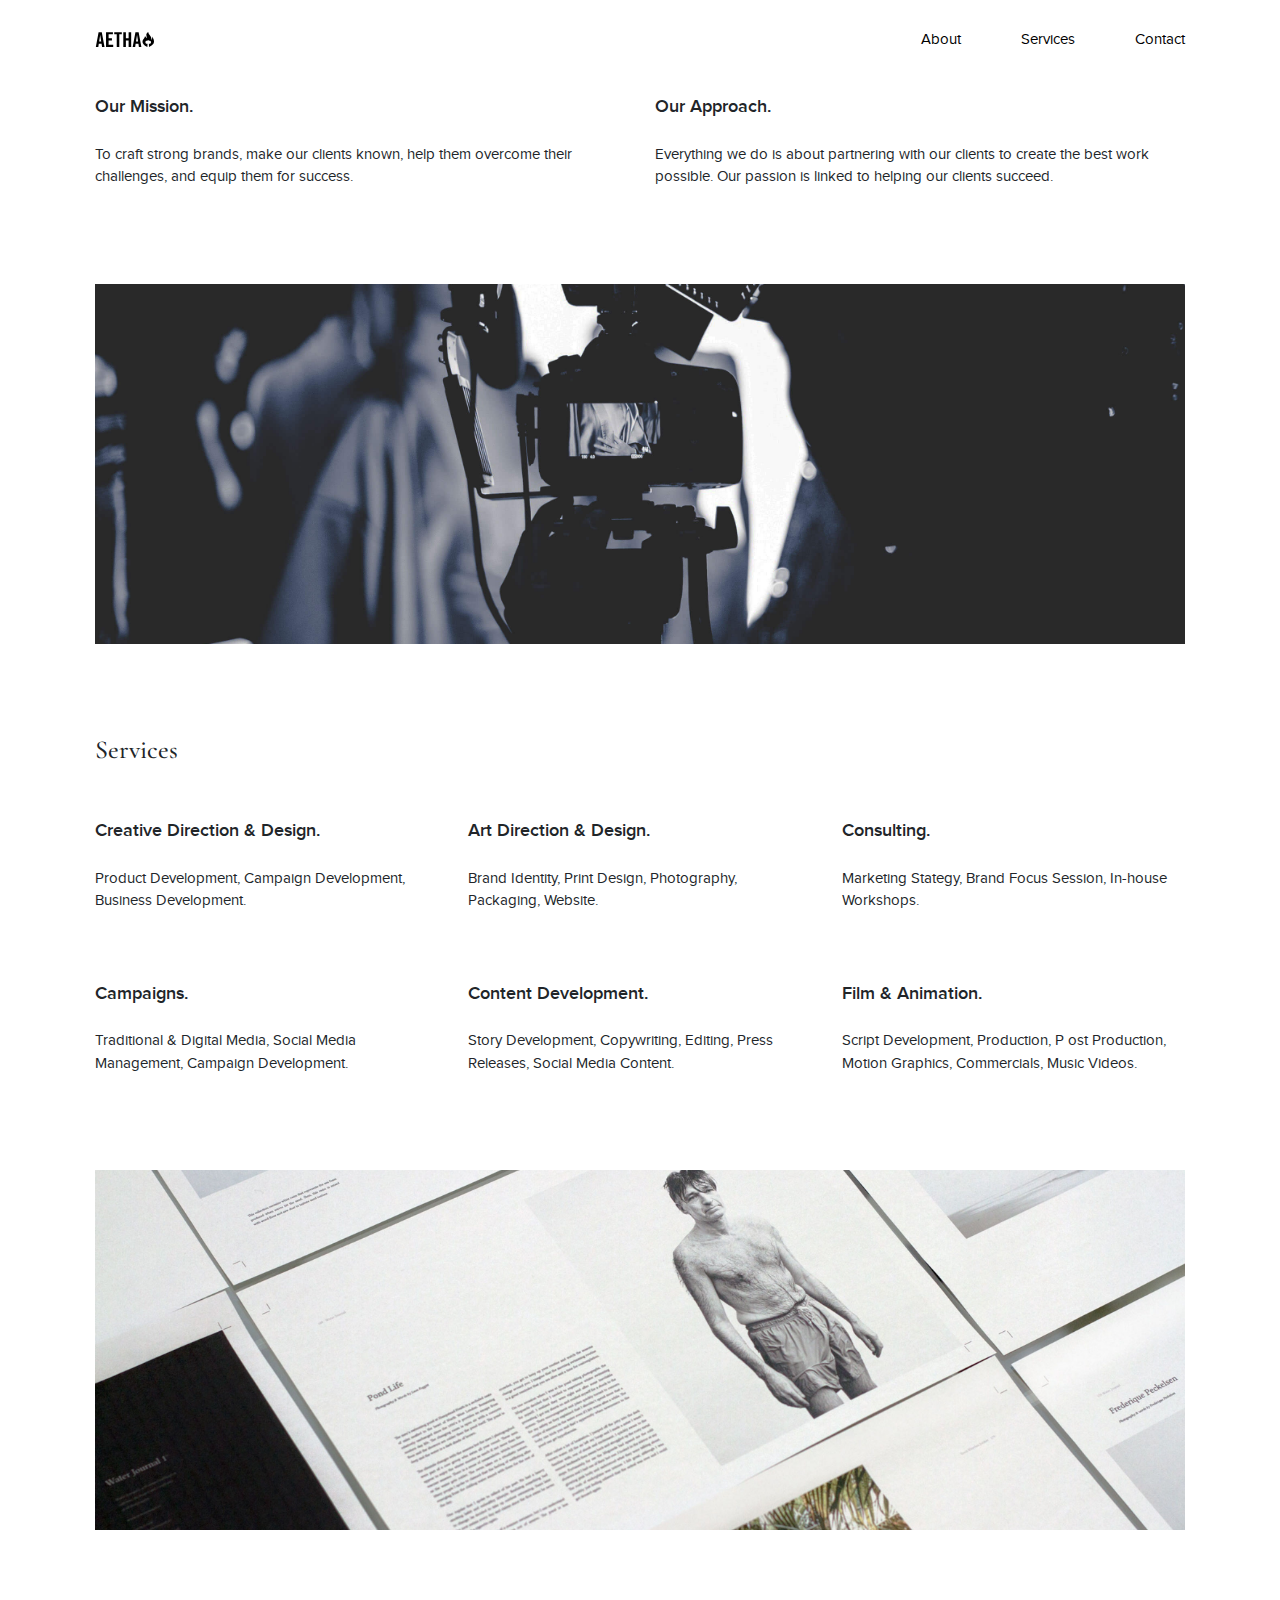
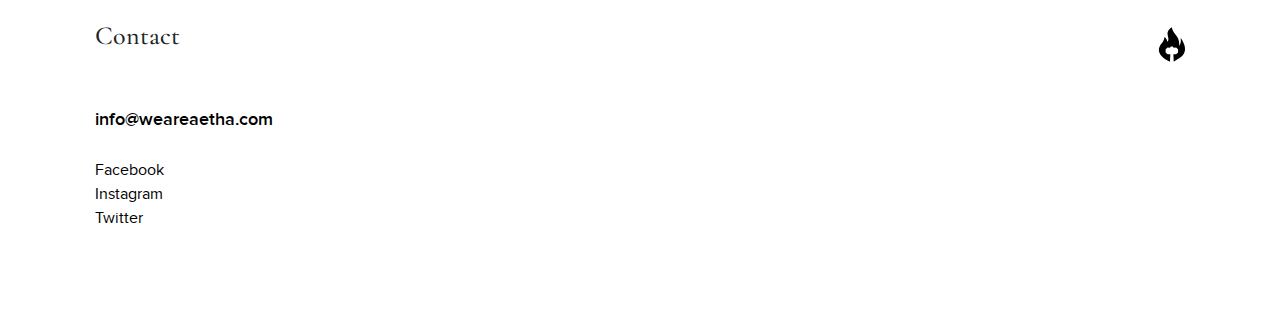
<file: index.html>
<!DOCTYPE html>
<html>
  <head>
    <link rel="stylesheet" href="https://maxcdn.bootstrapcdn.com/bootstrap/4.0.0/css/bootstrap.min.css">
    <link rel="stylesheet" type="text/css" href="css/style.css">
    <link rel="stylesheet" type="text/css" href="css/fonts.css">
    <script src="https://ajax.googleapis.com/ajax/libs/jquery/3.3.1/jquery.min.js"></script>
    <script src="js/main.js"></script>
    <link rel="shortcut icon" href="/images/favicon.ico" />
    <meta charset="utf-8">
    <meta name="viewport" content="width=device-width, initial-scale=1.0">
    <meta name='og:image' content='images/social.jpg'>
    <title>We Are Aetha.</title>
  </head>
  <body>

    <nav class="navbar navbar-expand-lg navbar-light fixed-top">
      <div class="container">
        <a href="#" class="navbar-brand"><img src="images/type.svg" /></a>
        <ul class="navbar-nav ml-auto desktop">
          <li class="nav-item">
            <a class="nav-link" href="#about">About</a>
          </li>
          <li class="nav-item">
            <a class="nav-link" href="#services">Services</a>
          </li>
          <li class="nav-item">
            <a class="nav-link" href="#contact">Contact</a>
          </li>
        </ul>
        <ul class="navbar-nav ml-auto mobile">
          <li class="nav-item">
            <a class="nav-link" href="#about">About</a>
          </li>
          <li class="nav-item">
            <a class="nav-link" href="#services">Services</a>
          </li>
          <li class="nav-item">
            <a class="nav-link" href="#contact">Contact</a>
          </li>
        </ul>
      </div>
    </nav>

    <div class="container">
      <div id="about" class="section m-80">
        <h3 class="title">About</h3>
        <!-- <hr /> -->
        <div class="row">
          <div class="col-md-6">
            <h5 class="sub-title">Our Mission.</h5>
            <p>To craft strong brands, make our clients known, help them overcome their challenges, and equip them for success.</p>
          </div>
          <div class="col-md-6 last">
            <h5 class="sub-title">Our Approach.</h5>
            <p>Everything we do is about partnering with our clients to create the best work possible. Our passion is linked to helping our clients succeed.</p>
          </div>
        </div>
      </div>

      <div class="bg-image bg1 m-80"></div>

      <div id="services" class="section m-80">
        <h3 class="title">Services</h3>
        <!-- <hr /> -->
        <div class="row m-55">
          <div class="col-md-4">
            <h5 class="sub-title">Creative Direction & Design.</h5>
            <p>Product Development, Campaign Development, Business Development.</p>
          </div>
          <div class="col-md-4">
            <h5 class="sub-title">Art Direction & Design.</h5>
            <p>Brand Identity, Print Design, Photography, Packaging, Website.</p>
          </div>
          <div class="col-md-4">
            <h5 class="sub-title">Consulting.</h5>
            <p>Marketing Stategy, Brand Focus Session, In-house Workshops.</p>
          </div>
        </div>
        <div class="row">
          <div class="col-md-4">
            <h5 class="sub-title">Campaigns.</h5>
            <p>Traditional & Digital Media, Social Media Management, Campaign Development.</p>
          </div>
          <div class="col-md-4">
            <h5 class="sub-title">Content Development.</h5>
            <p>Story Development, Copywriting, Editing, Press Releases, Social Media Content.</p>
          </div>
          <div class="col-md-4 last">
            <h5 class="sub-title">Film & Animation.</h5>
            <p>Script Development, Production, P ost Production, Motion Graphics, Commercials, Music Videos.</p>
          </div>
        </div>
      </div>

      <div class="bg-image bg2 m-80"></div>

      <div id="contact" class="m-80 section">
        <img class="logo-icon" src="images/logo.svg" />
        <a class="little-guy-wrapper" href="https://i.imgur.com/VsQArrU.gif" target="_blank"><img class="little-guy" src="images/guy.png" /></a>
        <h1 class="title">Contact</h1>
        <!-- <hr /> -->
        <ul class="social-links">
          <li class="email"><a href="mailto:info@weareaetha.com">info@weareaetha.com</a></li>
          <li><a href="https://www.facebook.com/weareaetha" target="_blank">Facebook</a></li>
          <li><a href="https://www.instagram.com/weareaetha/" target="_blank">Instagram</a></li>
          <li><a href="https://twitter.com/weareaetha/" target="_blank">Twitter</a></li>
        </ul>
      </div>
    </div>

  </body>
</html>
</file>
<file: css/style.css>
* {
  -webkit-font-smoothing: antialiased;
  -moz-osx-font-smoothing: grayscale;
}

body {
  font-family: 'proxima-nova', sans-serif;
}

.navbar {
  background-color: #fff;
  margin-bottom: 100px;
  padding: .75em 1em !important;
}

.nav-link {
  font-size: 15px;
  padding-left: 30px !important;
  padding-right: 30px !important;
}

.nav-item:last-child a {
  padding-right: 0 !important;
}

.navbar-brand {
  width: 60px;
}

.mobile {
  display: none;
  padding: 0;
  margin: 0;
  list-style-type: none;
}

.desktop {
  display: inherit;
}

.container {
  padding-left: 25px !important;
  padding-right: 25px !important;
}

.title {
  font-size: 26px;
  margin-top: 0;
  margin-bottom: 55px;
  font-family: serif;
  font-family: 'Cormorant Garamond', serif;
}

.sub-title {
  font-size: 18px;
  margin-bottom: 25px;
  font-family: 'proxima-nova', sans-serif;
  font-weight: 600;
}

.section {
  padding-top: 10px;
}

p {
  font-size: 15px;
}

.m-80 {
  margin-bottom: 80px;
}

.m-55 {
  margin-bottom: 55px;
}

.social-links {
  padding: 0;
  list-style-type: none;
  margin: 0;
}

a {
  color: #000 !important;
  text-decoration: none;
  -webkit-transition: all 200ms ease-in-out;
  -moz-transition: all 200ms ease-in-out;
  -o-transition: all 200ms ease-in-out;
  -ms-transition: all 200ms ease-in-out;
  transition: all 200ms ease-in-out;
}

a:hover {
  opacity: 0.5;
  text-decoration: none;
}

.email {
  margin-bottom: 25px;
}

.email a {
  font-size: 18px;
  font-weight: bold;
}

.bg-image {
  background-repeat: no-repeat;
  background-size: cover;
  width: 100%;
  height: 360px;
  margin-top: 10px;
}

.bg1 {
  background-image: url('../images/bg1.jpg');
  background-position: center center;
}

.bg2 {
  background-image: url('../images/bg2.jpg');
  background-position: center center;
}

#contact {
  position: relative;
}

.logo-icon {
  width: 60px;
  position: absolute;
  right: 0;
  top: 12px;
  margin-right: -17px;
}

.little-guy {
  width: 30px;
  position: absolute;
  right: 50%;
  opacity: 0;
}

.little-guy:hover {
  opacity: 1;
}

.little-guy-wrapper {
  opacity: 1 !important;
}

@media (max-width: 991px) {
  .desktop {
    display: none;
  }

  .mobile {
    display: inherit;
  }
}

@media (max-width: 768px) {
  .m-55 {
    margin-bottom: 0;
  }

  .sub-title {
    margin-bottom: 5px;
  }

  p {
    margin-bottom: 50px;
  }

  .last p {
    margin-bottom: 10px;
  }

  .nav-item:first-child a {
    padding-left: 0 !important;
  }

  .nav-link {
    padding-left: 15px !important;
    padding-right: 15px !important;
  }

  .navbar-expand-lg > .container {
    padding-right: 10px !important;
    padding-left: 10px !important;
  }
}
</file>
<file: css/fonts.css>
/*------ cormorant garamond -------*/
/* medium */
@import url('https://fonts.googleapis.com/css?family=Cormorant+Garamond:500');

/*------ proxima nova -------*/
/* regular */
@font-face {
	font-family: 'proxima-nova';
	src: url(fonts/proximanova-regular-webfont.eot);
	src: url(fonts/proximanova-regular-webfont.eot?iefix) format("eot"), url(fonts/proximanova-regular-webfont.woff) format("woff"), url(fonts/proximanova-regular-webfont.ttf) format("truetype"), url(fonts/proximanova-regular-webfont.svg#webfontZam02nTh) format("svg");
	font-weight: normal;
	font-style: normal;
}

/* semibold */
@font-face {
	font-family: 'proxima-nova';
	src: url(fonts/proximanova-semibold-webfont.eot);
	src: url(fonts/proximanova-semibold-webfont.eot?iefix) format("eot"), url(fonts/proximanova-semibold-webfont.woff) format("woff"), url(fonts/proximanova-semibold-webfont.ttf) format("truetype"), url(fonts/proximanova-semibold-webfont.svg#webfontZam02nTh) format("svg");
	font-weight: 600;
	font-style: normal;
}
</file>
